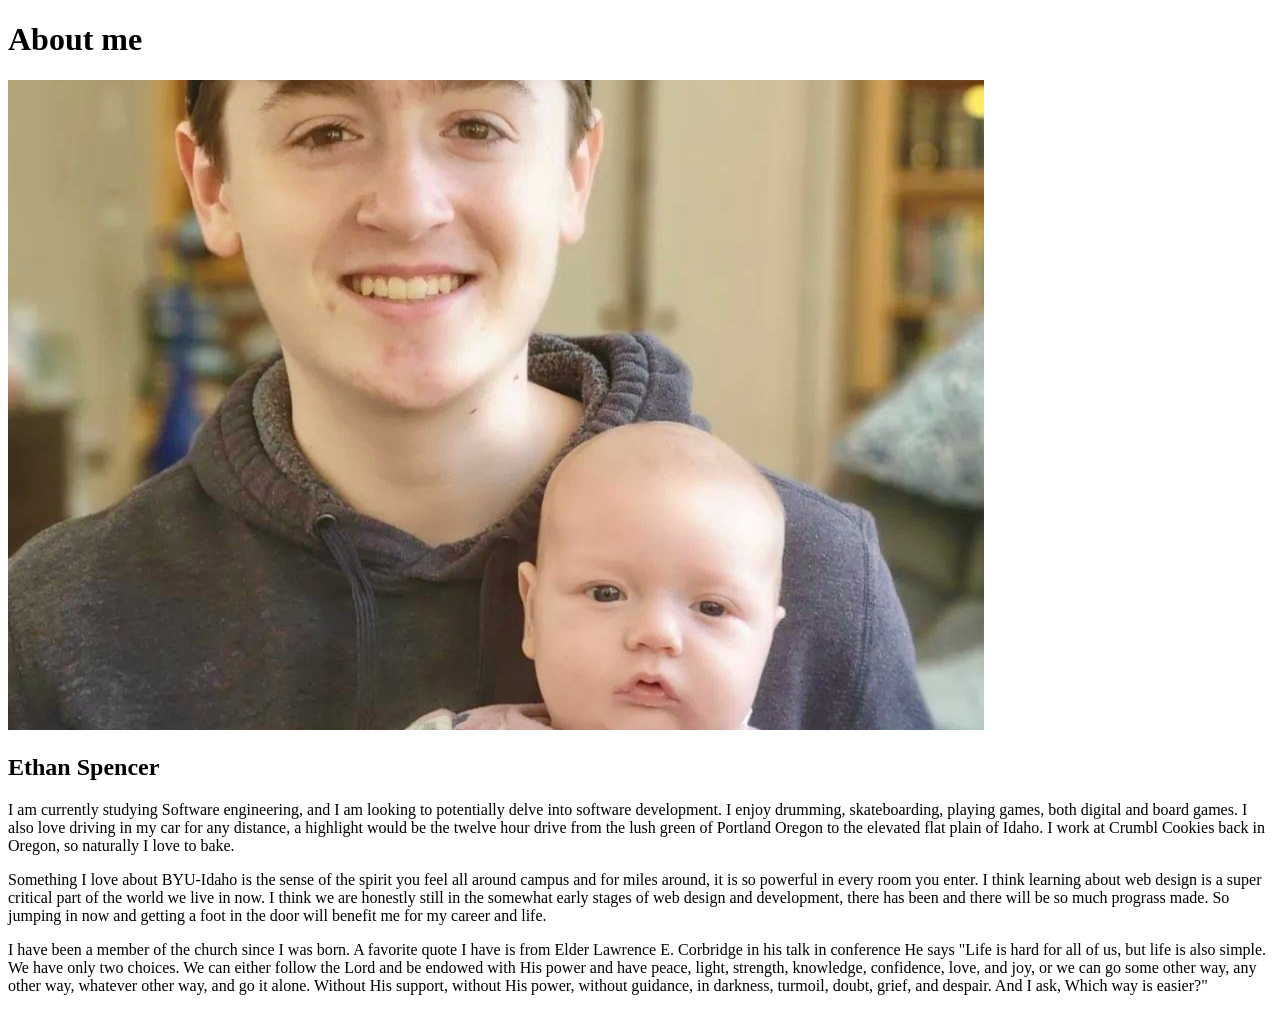
<file: aboutme/index.html>
<!DOCTYPE html>
<html lang="en">
<head>
    <meta charset="UTF-8">
    <meta http-equiv="X-UA-Compatible" content="IE=edge">
    <meta name="viewport" content="width=device-width, initial-scale=1.0">
    <title>My Awesome Class</title>
</head>
<body>
<h1>About me</h1>
<img alt="Image of me?" src="images/myphoto.jpg">
<h2>Ethan Spencer</h2>
<p>I am currently studying Software engineering, and I am looking to potentially delve into software development.
    I enjoy drumming, skateboarding, playing games, both digital and board games. I also love driving in my car for any distance, a highlight would be the twelve hour drive 
    from the lush green of Portland Oregon to the elevated flat plain of Idaho. I work at Crumbl Cookies back in Oregon, so naturally I love to bake.
</p>
<p>Something I love about BYU-Idaho is the sense of the spirit you feel all around campus and for miles around, it is so powerful in every room you enter.
    I think learning about web design is a super critical part of the world we live in now. I think we are honestly still in the somewhat early stages of 
    web design and development, there has been and there will be so much prograss made. So jumping in now and getting a foot in the door will benefit
    me for my career and life.
</p>
<p>
    I have been a member of the church since I was born. A favorite quote I have is from Elder Lawrence E. Corbridge in his talk in conference
    He says "Life is hard for all of us, but life is also simple. We have only two choices. We can either follow the Lord and be endowed with 
    His power and have peace, light, strength, knowledge, confidence, love, and joy, or we can go some other way, any other way, whatever other way, 
    and go it alone. Without His support, without His power, without guidance, in darkness, turmoil, doubt, grief, and despair. And I ask, Which way is easier?"
</p>
</body>
</html>
</file>
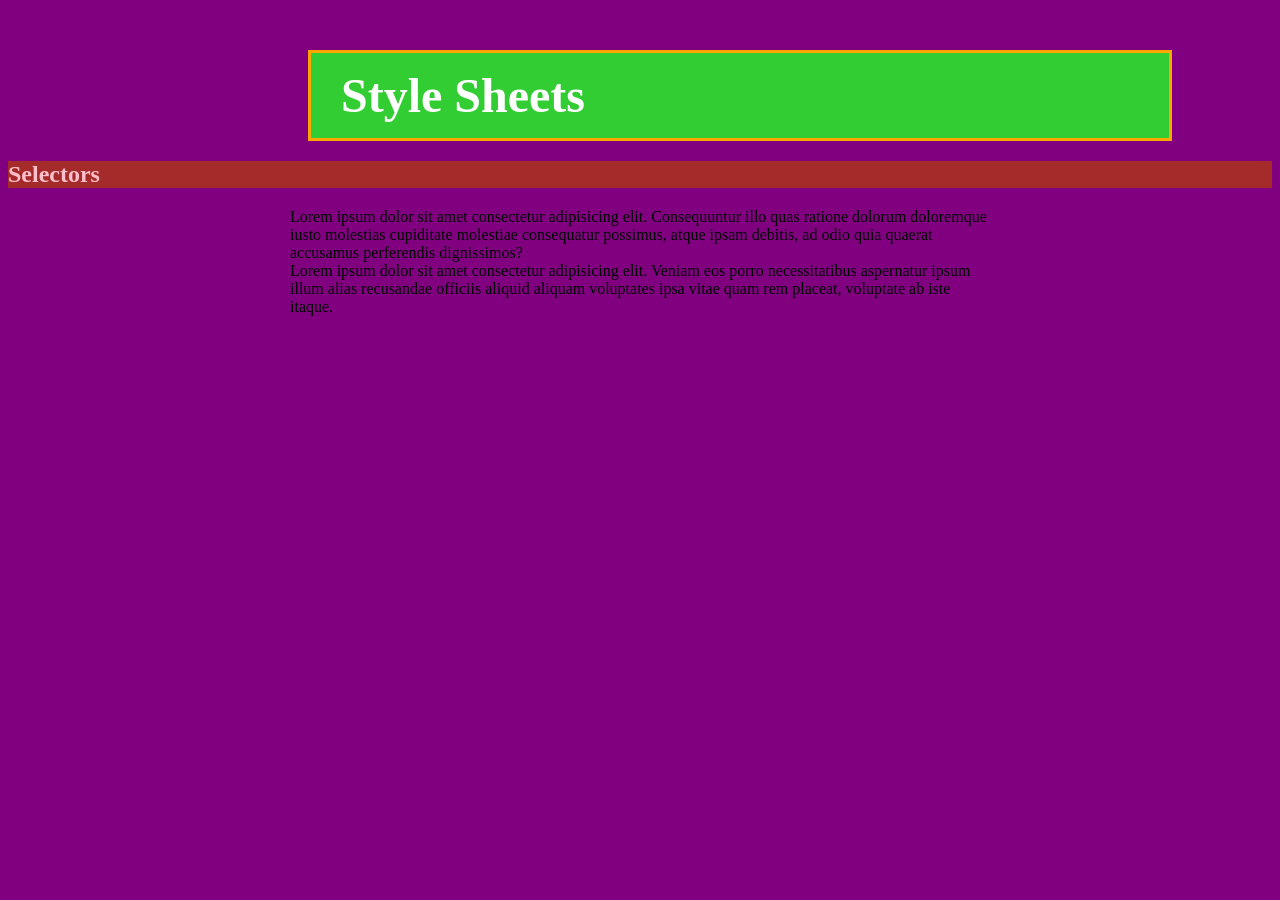
<file: inclass/index.html>
<!DOCTYPE html>
<html lang="en">
<head>
    <meta charset="UTF-8">
    <meta http-equiv="X-UA-Compatible" content="IE=edge">
    <meta name="viewport" content="width=device-width, initial-scale=1.0">
    <title>CSS Example</title>
    <link rel="stylesheet" href="inclass.css">
</head>
<body>
    <h1>Style Sheets</h1>
    <h2>Selectors</h2>
    <p>Lorem ipsum dolor sit amet consectetur adipisicing elit. Consequuntur illo quas ratione dolorum doloremque iusto molestias cupiditate molestiae consequatur possimus, atque ipsam debitis, ad odio quia quaerat accusamus perferendis dignissimos?</p>
    <p>Lorem ipsum dolor sit amet consectetur adipisicing elit. Veniam eos porro necessitatibus aspernatur ipsum illum alias recusandae officiis aliquid aliquam voluptates ipsa vitae quam rem placeat, voluptate ab iste itaque.</p>
</body>
</html>
</file>
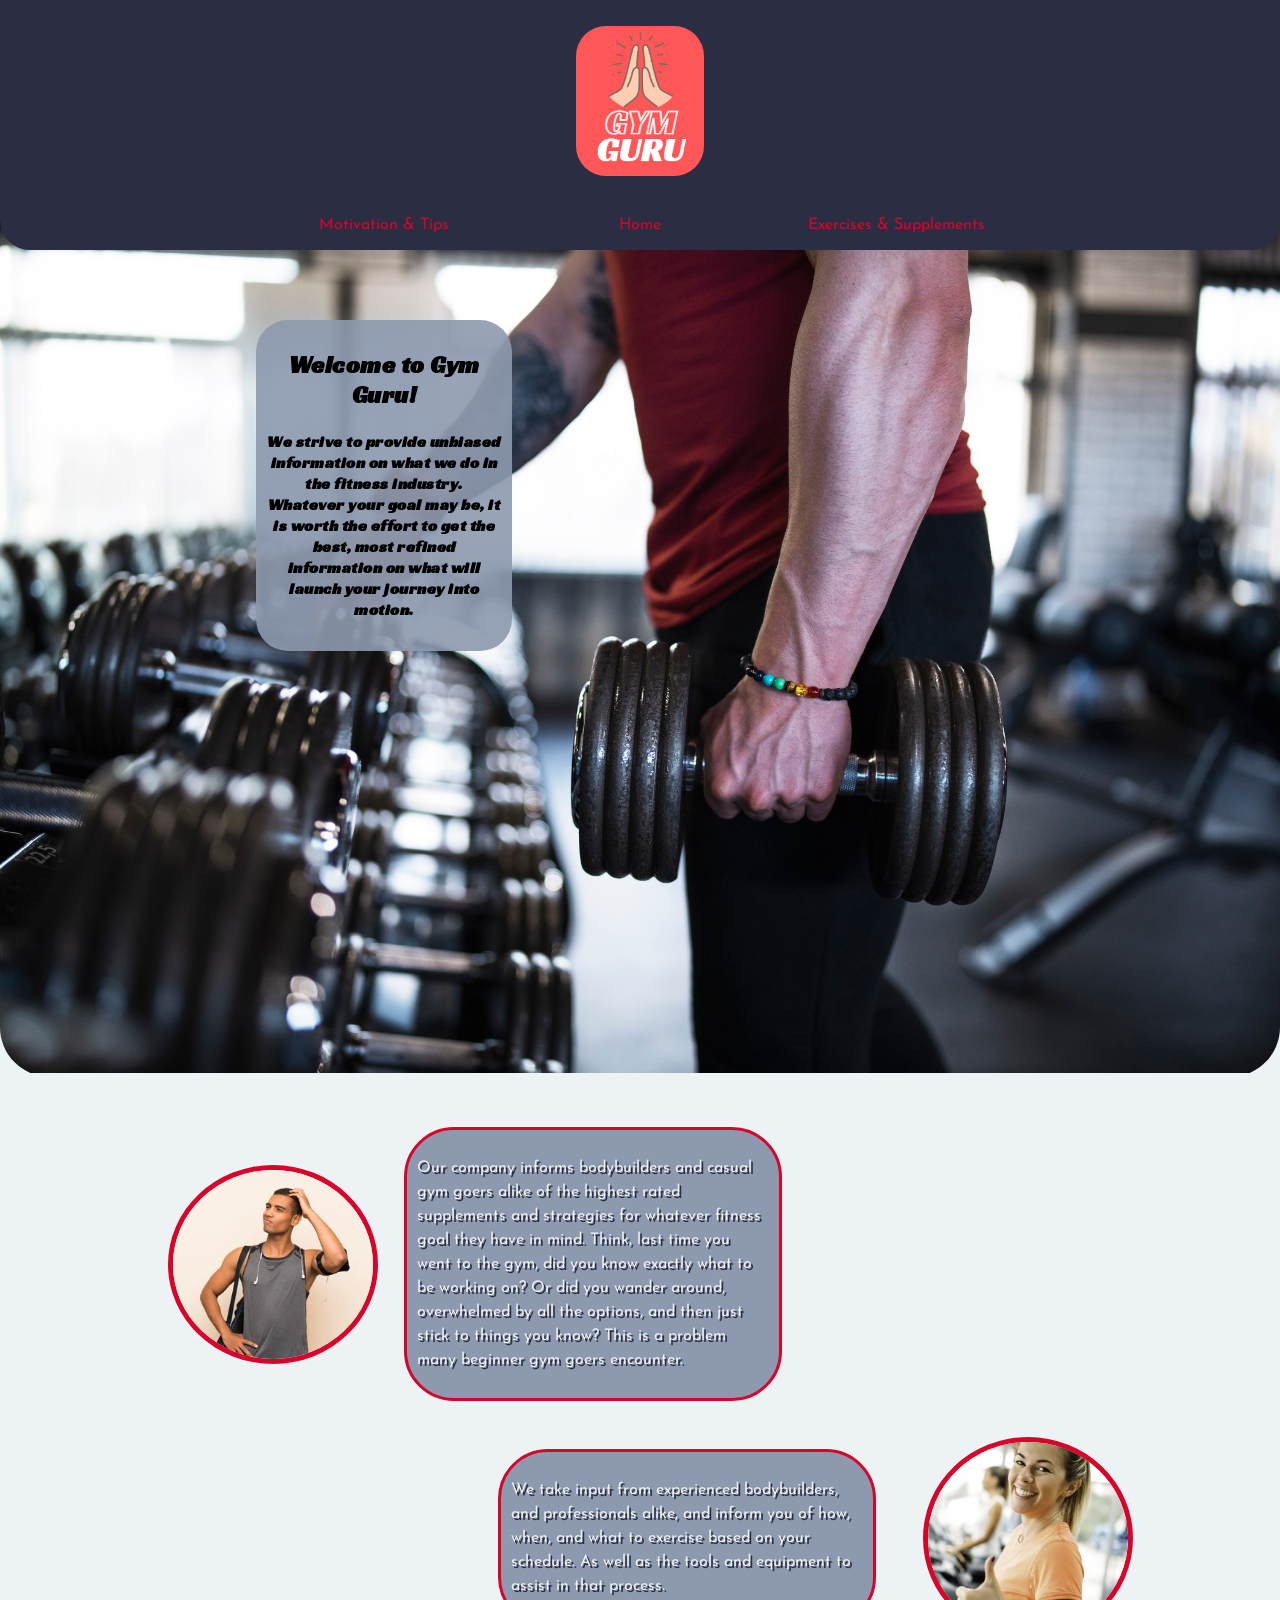
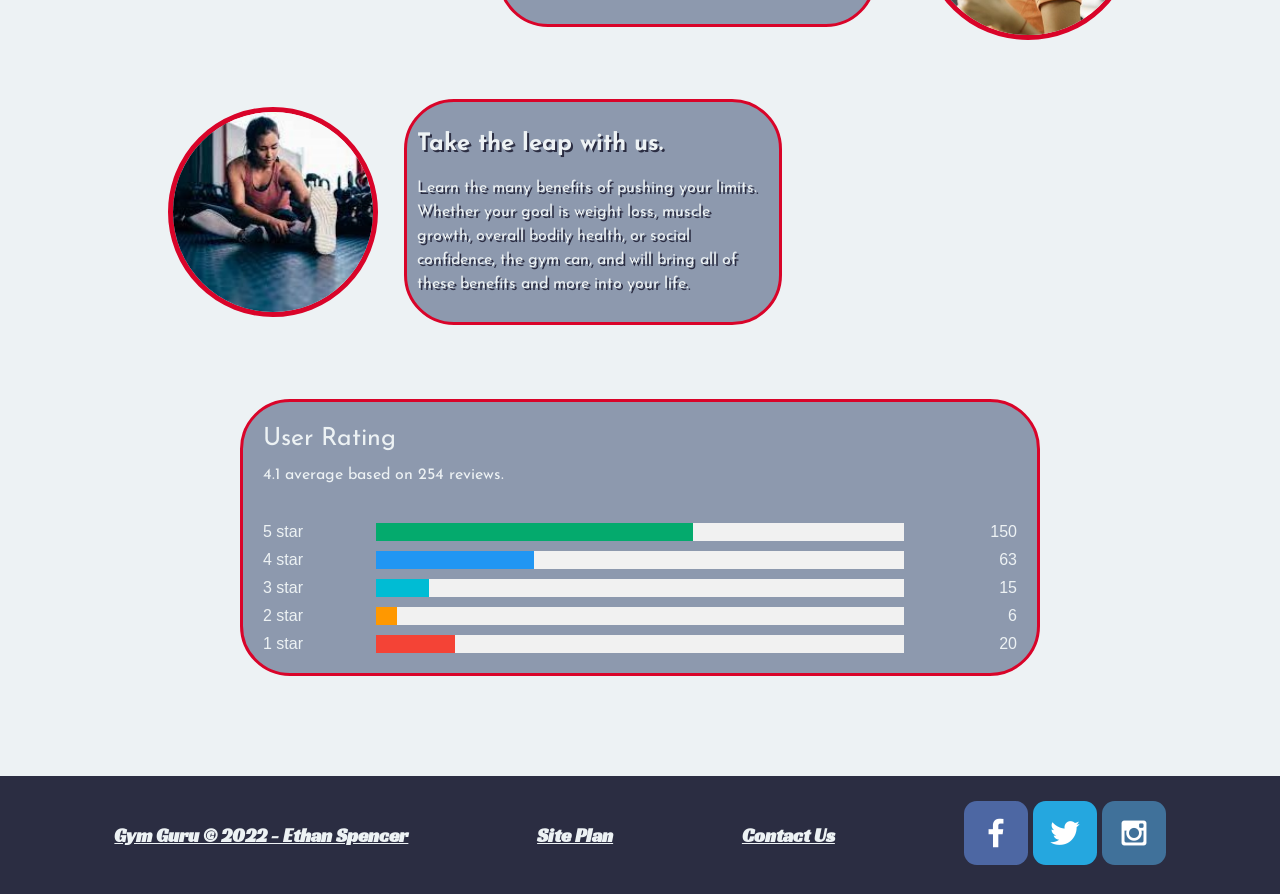
<file: personal-site/index.html>
<!DOCTYPE html>
<html lang="en">
<head>
    <meta charset="UTF-8">
    <meta http-equiv="X-UA-Compatible" content="IE=edge">
    <meta name="viewport" content="width=device-width, initial-scale=1.0">
    <title>Gym Guru | Home Page</title>
    <link rel="stylesheet" href="styles/style.css">
</head>
<body>
    <div id="content">
        <header>
            <a class='logo_link' href="index.html">
            <img class="logo" src="images/logo.png" alt="Dry Oar Logo">
            </a>
            <!-- <nav> -->
            <a class="nav" id="motivation" href="motivation.html">Motivation & Tips</a>
            <a class="nav" id="home" href="index.html">Home</a>
            <a class="nav" id="exercise" href="exercise.html">Exercises & Supplements</a>
            <!-- <a class="nav" id="siteplan" href="site-plan.html">siteplan</a> -->
            <!-- </nav> -->
        </header>
        <div id='hero'>
            <div id='hero-box'>
                <img id="hero-img" src="images/gym-coronavirus.jpg" alt="empty gym">
            </div>
            <section id="hero-msg">
                <h1 class="home-title">Welcome to Gym Guru!</h1>
                <h4>We strive to provide unbiased information on what we do in the fitness industry.  Whatever your goal may be, it is worth the effort to get the best, most refined information on what will launch your journey into motion.</h4>
            </section>
            </div>
        </div>
        <section id="body">
            <div id="top"></div>
            <div class="one" id="purpose-1">
                <p>
                    Our company informs bodybuilders and casual gym goers alike of the highest rated supplements and strategies for whatever fitness goal they have in mind. Think, last time you went to the gym, did you know exactly what to be working on? Or did you wander around, overwhelmed by all the options, and then just stick to things you know? This is a problem many beginner gym goers encounter. 
                </p>   
            </div>
            <img class="one" id="img-1" src="images/confused.png" alt="confused gym goer">
            <div id="mid"></div>
            <div class="two" id="purpose-2">
                <p>We take input from experienced bodybuilders, and professionals alike, and inform you of how, when, and what to exercise based on your schedule. As well as the tools and equipment to assist in that process.</p>
            </div>
            <img class="two" id="img-2" src="images/happy.jpg" alt="happy gym goer">
            <div id="bot"></div>
            <div id="background"></div>
            <div class="three" id="purpose-3">
            <section class="msg">
                <h2>Take the leap with us.</h2>
                <p>Learn the many benefits of pushing your limits. Whether your goal is weight loss, muscle growth, overall bodily health, or social confidence, the gym can, and will bring all of these benefits and more into your life.</p>
            </div>
            <img class="three" id="img-3" src="images/stretching.jpg" alt="stretching">
            </section>
        </section>
        <section class="ratings">
            <span class="heading">User Rating</span>
            <span class="fa fa-star checked"></span>
            <span class="fa fa-star checked"></span>
            <span class="fa fa-star checked"></span>
            <span class="fa fa-star checked"></span>
            <span class="fa fa-star"></span>
            <p>4.1 average based on 254 reviews.</p>
            <hr style="border:3px solid #8D99AE">

            <div class="row">
            <div class="side">
                <div>5 star</div>
            </div>
            <div class="middle">
                <div class="bar-container">
                <div class="bar-5"></div>
                </div>
            </div>
            <div class="side right">
                <div>150</div>
            </div>
            <div class="side">
                <div>4 star</div>
            </div>
            <div class="middle">
                <div class="bar-container">
                <div class="bar-4"></div>
                </div>
            </div>
            <div class="side right">
                <div>63</div>
            </div>
            <div class="side">
                <div>3 star</div>
            </div>
            <div class="middle">
                <div class="bar-container">
                <div class="bar-3"></div>
                </div>
            </div>
            <div class="side right">
                <div>15</div>
            </div>
            <div class="side">
                <div>2 star</div>
            </div>
            <div class="middle">
                <div class="bar-container">
                <div class="bar-2"></div>
                </div>
            </div>
            <div class="side right">
                <div>6</div>
            </div>
            <div class="side">
                <div>1 star</div>
            </div>
            <div class="middle">
                <div class="bar-container">
                <div class="bar-1"></div>
                </div>
            </div>
            <div class="side right">
                <div>20</div>
            </div>
            </div>
                    </section>
        <footer>
            <h3>Gym Guru &copy; 2022 - Ethan Spencer</h3>
            <h3><a class="bot-txt" href="site-plan.html">Site Plan</a></h3>
            <h3><a class="bot-txt" href="contactus.html">Contact Us</a></h3>
            <div class="social">
                <a target="_blank" href="https://facebook.com">
                    <img class="icon2" src="images/facebook.png" alt="fb icon">
                </a>
                <a target="_blank" href="https://twitter.com">
                    <img class="icon2" src="images/twitter.png" alt="twitter icon">
                </a>
                <a target="_blank" href="https://instagram.com">
                    <img class="icon2" src="images/instagram.png" alt="ig icon">
                </a>
            </div>
        </footer>
    </div>
</body>
</html>
</file>
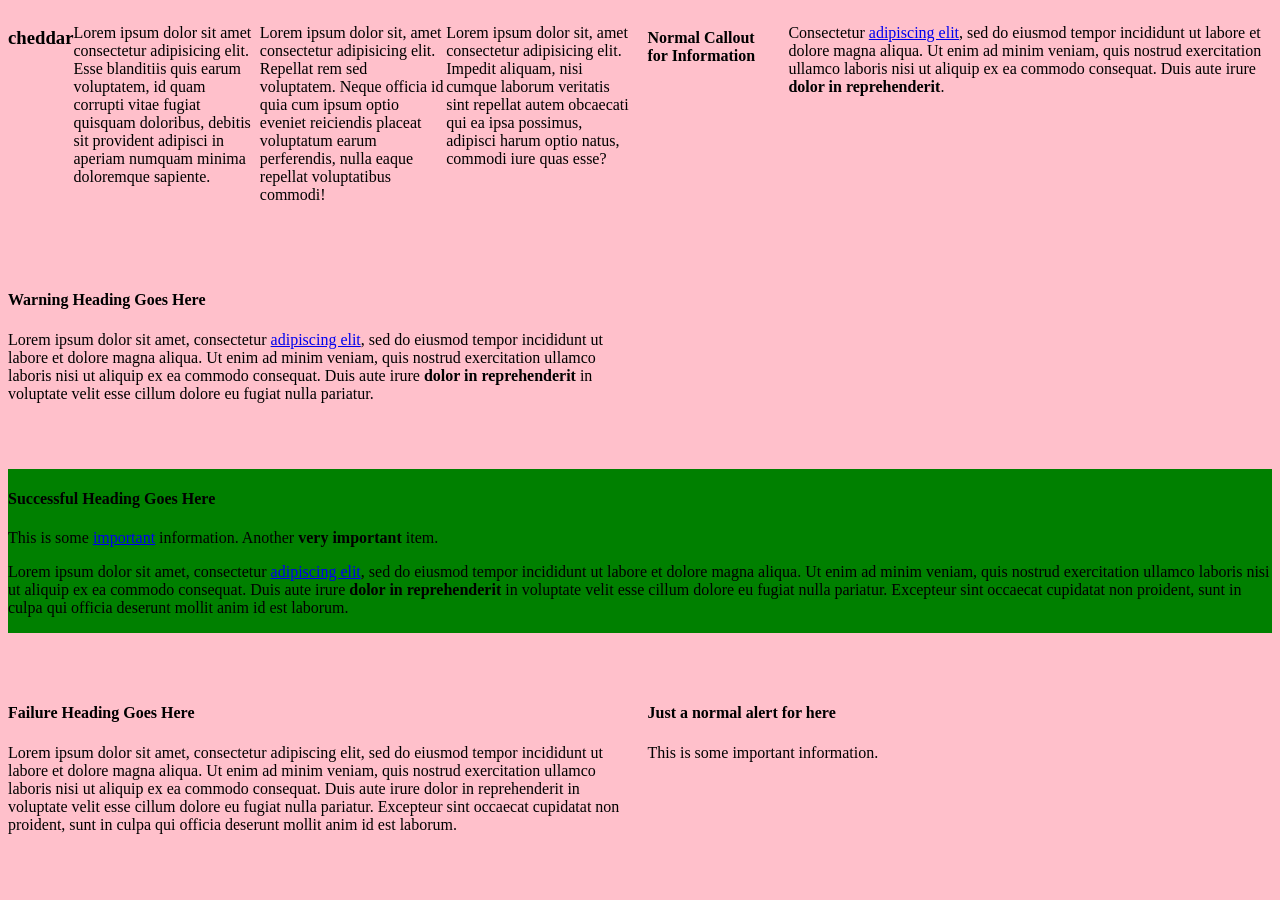
<file: grid.html>
<!DOCTYPE html>
<html>
  <head>
    <title>WDD 130</title>
    <meta charset="utf-8" />
    <meta name="viewport" content="width=device-width, initial-scale=1" />
    <link rel="stylesheet" href="grid.css" />
  </head>

  <body>
    <div>
      <main>
        <section id="cheese">
        <h3>
          cheddar
        </h3>
        <p>Lorem ipsum dolor sit amet consectetur adipisicing elit. Esse blanditiis quis earum voluptatem, id quam corrupti vitae fugiat quisquam doloribus, debitis sit provident adipisci in aperiam numquam minima doloremque sapiente.</p>
        <p>Lorem ipsum dolor sit, amet consectetur adipisicing elit. Repellat rem sed voluptatem. Neque officia id quia cum ipsum optio eveniet reiciendis placeat voluptatum earum perferendis, nulla eaque repellat voluptatibus commodi!</p>
        <p>Lorem ipsum dolor sit, amet consectetur adipisicing elit. Impedit aliquam, nisi cumque laborum veritatis sint repellat autem obcaecati qui ea ipsa possimus, adipisci harum optio natus, commodi iure quas esse?</p>
        </section>
        <section id="first">
          <h4>
            Normal Callout for Information
          </h4>
          <p>
            Consectetur <a href="#">adipiscing elit</a>, sed do eiusmod tempor
            incididunt ut labore et dolore magna aliqua. Ut enim ad minim
            veniam, quis nostrud exercitation ullamco laboris nisi ut aliquip ex
            ea commodo consequat. Duis aute irure
            <strong>dolor in reprehenderit</strong>.
          </p>
        </section>
        <section>
          <h4>
            Warning Heading Goes Here
          </h4>
          <p>
            Lorem ipsum dolor sit amet, consectetur
            <a href="#">adipiscing elit</a>, sed do eiusmod tempor incididunt ut
            labore et dolore magna aliqua. Ut enim ad minim veniam, quis nostrud
            exercitation ullamco laboris nisi ut aliquip ex ea commodo
            consequat. Duis aute irure
            <strong>dolor in reprehenderit</strong> in voluptate velit esse
            cillum dolore eu fugiat nulla pariatur.
          </p>
        </section>
        <section id="success">
          <h4>
            Successful Heading Goes Here
          </h4>
          <p>
            This is some <a href="#">important</a> information. Another
            <strong>very important</strong> item.
          </p>
          <p>
            Lorem ipsum dolor sit amet, consectetur
            <a href="#">adipiscing elit</a>, sed do eiusmod tempor incididunt ut
            labore et dolore magna aliqua. Ut enim ad minim veniam, quis nostrud
            exercitation ullamco laboris nisi ut aliquip ex ea commodo
            consequat. Duis aute irure
            <strong>dolor in reprehenderit</strong> in voluptate velit esse
            cillum dolore eu fugiat nulla pariatur. Excepteur sint occaecat
            cupidatat non proident, sunt in culpa qui officia deserunt mollit
            anim id est laborum.
          </p>
        </section>
        <section>
          <h4>
            Failure Heading Goes Here
          </h4>
          <p>
            Lorem ipsum dolor sit amet, consectetur adipiscing elit, sed do
            eiusmod tempor incididunt ut labore et dolore magna aliqua. Ut enim
            ad minim veniam, quis nostrud exercitation ullamco laboris nisi ut
            aliquip ex ea commodo consequat. Duis aute irure dolor in
            reprehenderit in voluptate velit esse cillum dolore eu fugiat nulla
            pariatur. Excepteur sint occaecat cupidatat non proident, sunt in
            culpa qui officia deserunt mollit anim id est laborum.
          </p>
        </section>
        <section>
          <h4>
            Just a normal alert for here
          </h4>
          <p>
            This is some important information.
          </p>
        </section>
      </main>
      <footer></footer>
    </div>
  </body>
</html>
</file>
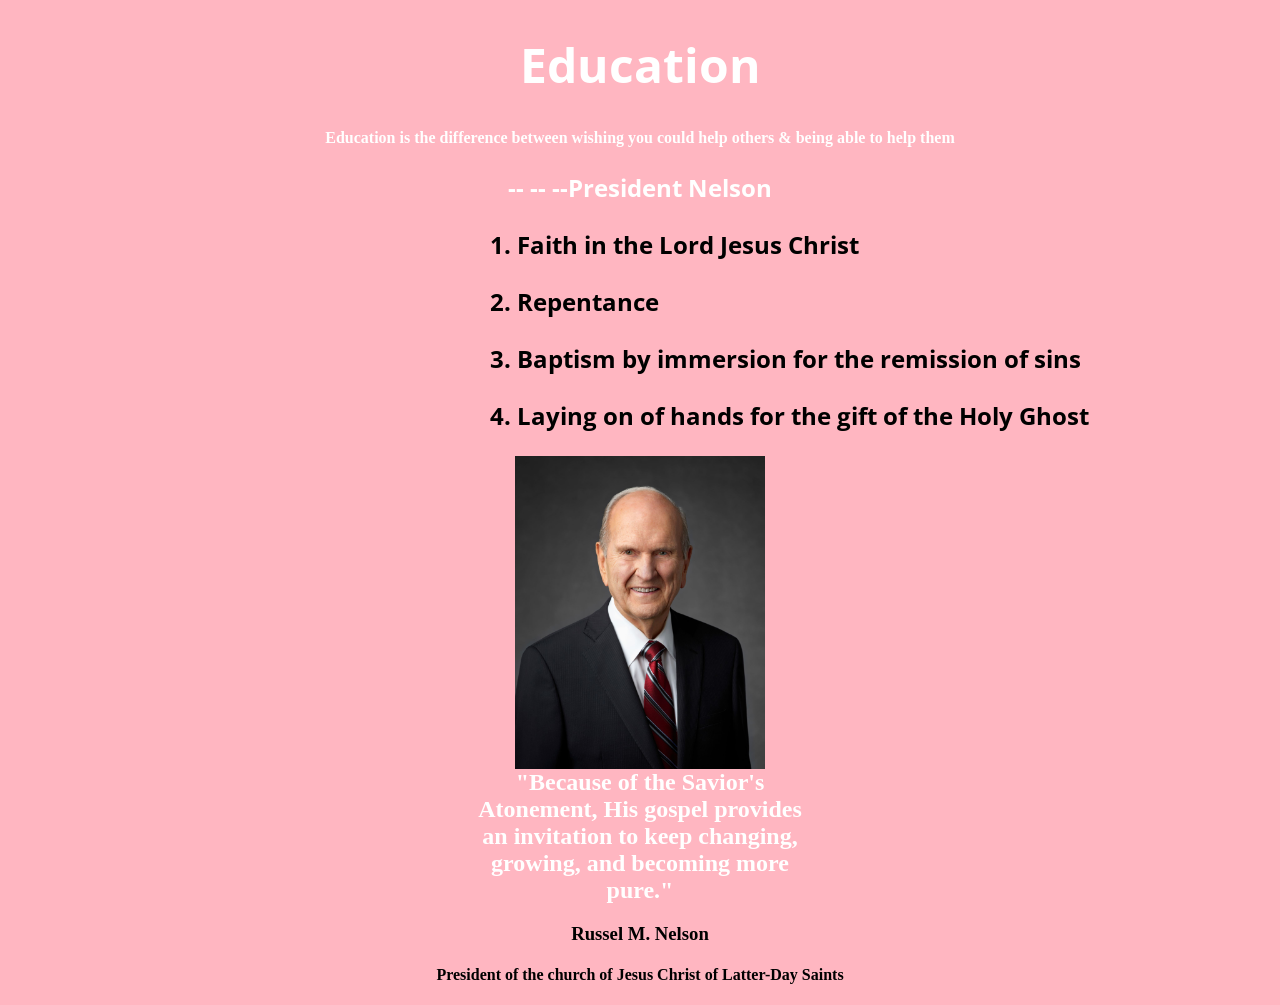
<file: ice.html>
<!DOCTYPE html>
<html lang="en">
<head>
    <meta charset="UTF-8">
    <meta http-equiv="X-UA-Compatible" content="IE=edge">
    <meta name="viewport" content="width=device-width, initial-scale=1.0">
    <title>W04 - Challenge</title>
    <link rel="stylesheet" href="ice.css">
</head>
<link rel="preconnect" href="https://fonts.googleapis.com">
<link rel="preconnect" href="https://fonts.gstatic.com" crossorigin>
<link href="https://fonts.googleapis.com/css2?family=Open+Sans:wght@700&display=swap" rel="stylesheet">
<body>
    <h1 class="top">Education</h1>
    <p>Education is the difference between wishing you could help others & being able to help them</p>
    <h3 class="name">-- -- --President Nelson</h3>
    <section>
    <ul>1. Faith in the Lord Jesus Christ</ul>
    <ul>2. Repentance</ul>
    <ul>3. Baptism by immersion for the remission of sins</ul>
    <ul>4. Laying on of hands for the gift of the Holy Ghost</ul>
        <img src="images/presidentnelson.jpeg" alt="prophet">
        <h1 class="quote">"Because of the Savior's Atonement, His gospel provides an invitation to keep changing, growing, and becoming more pure."</h1>
        <h3 class="bottom">Russel M. Nelson</h3>
        <h4 class="bottom">President of the church of Jesus Christ of Latter-Day Saints</h4>
    </section>
</body>
</html>
</file>
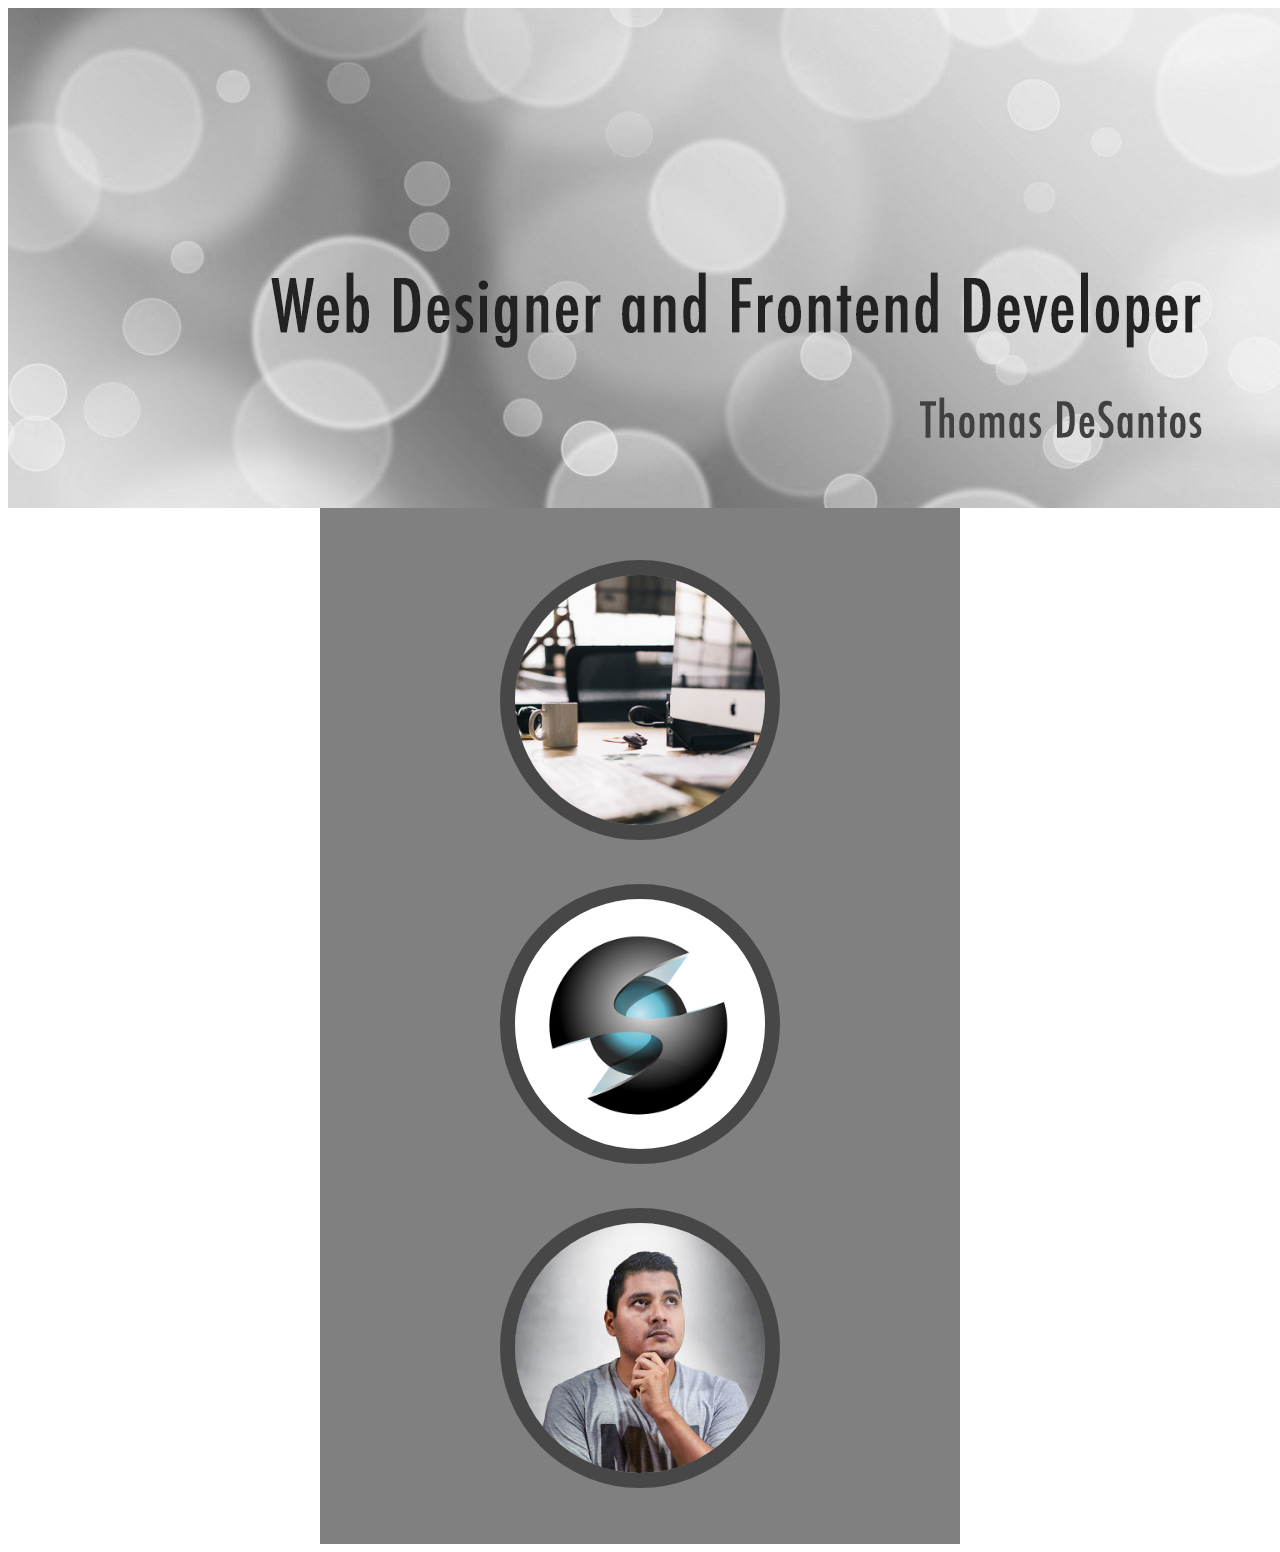
<file: w05_ice.html>
<!DOCTYPE html>
<html lang="en">
<head>
    <meta charset="UTF-8">
    <meta http-equiv="X-UA-Compatible" content="IE=edge">
    <meta name="viewport" content="width=device-width, initial-scale=1.0">
    <title>W05 - Challenge</title>
    <link rel="stylesheet" href="w05_ice.css">
</head>
<body>
    <section>
        <img class="hero" src="images/hero.jpg" alt="hero">
    </section>
    <section class="logos">
        <img class="desk" src="images/w05_desk.jpg" alt="desk">
        <img class="logo" src="images/w05_logo.png" alt="logo">
        <img class="person" src="images/w05_person.jpg" alt="person">
    </section>

    </body>
</body>
</html>
</file>
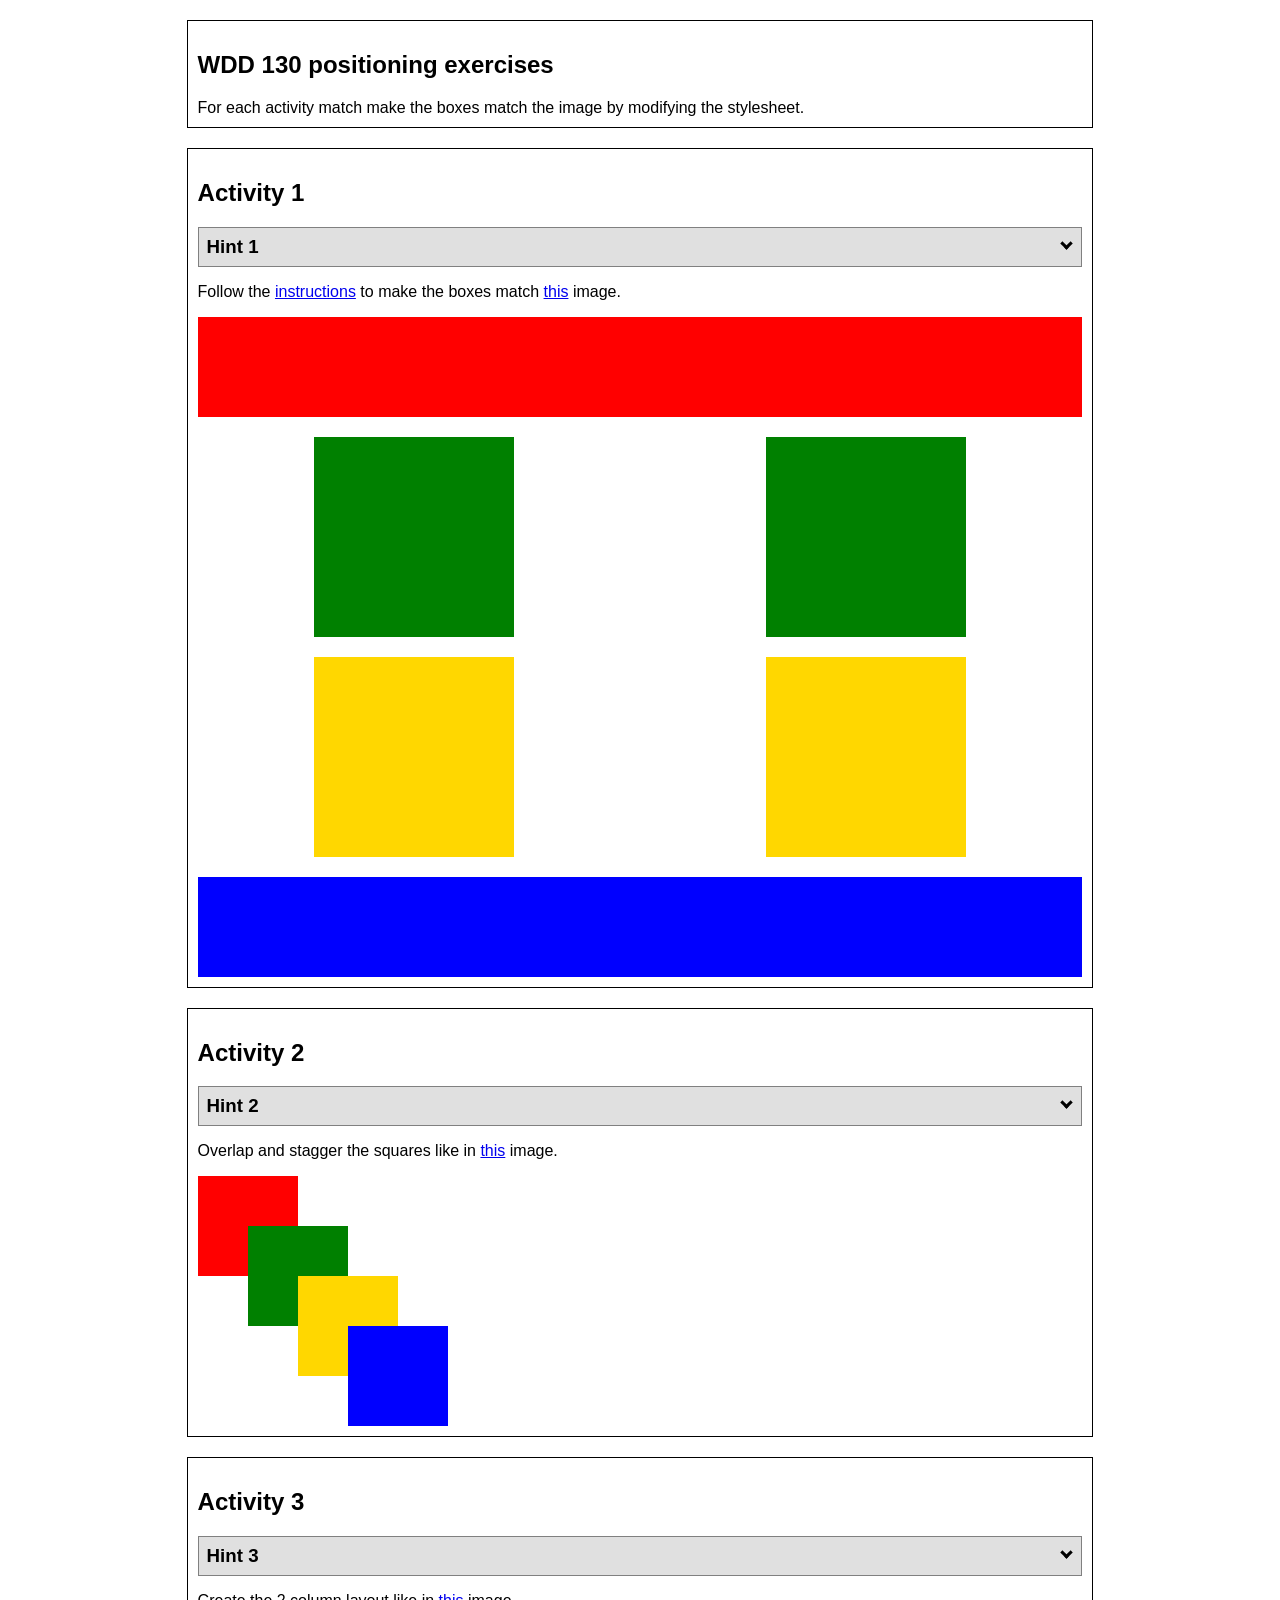
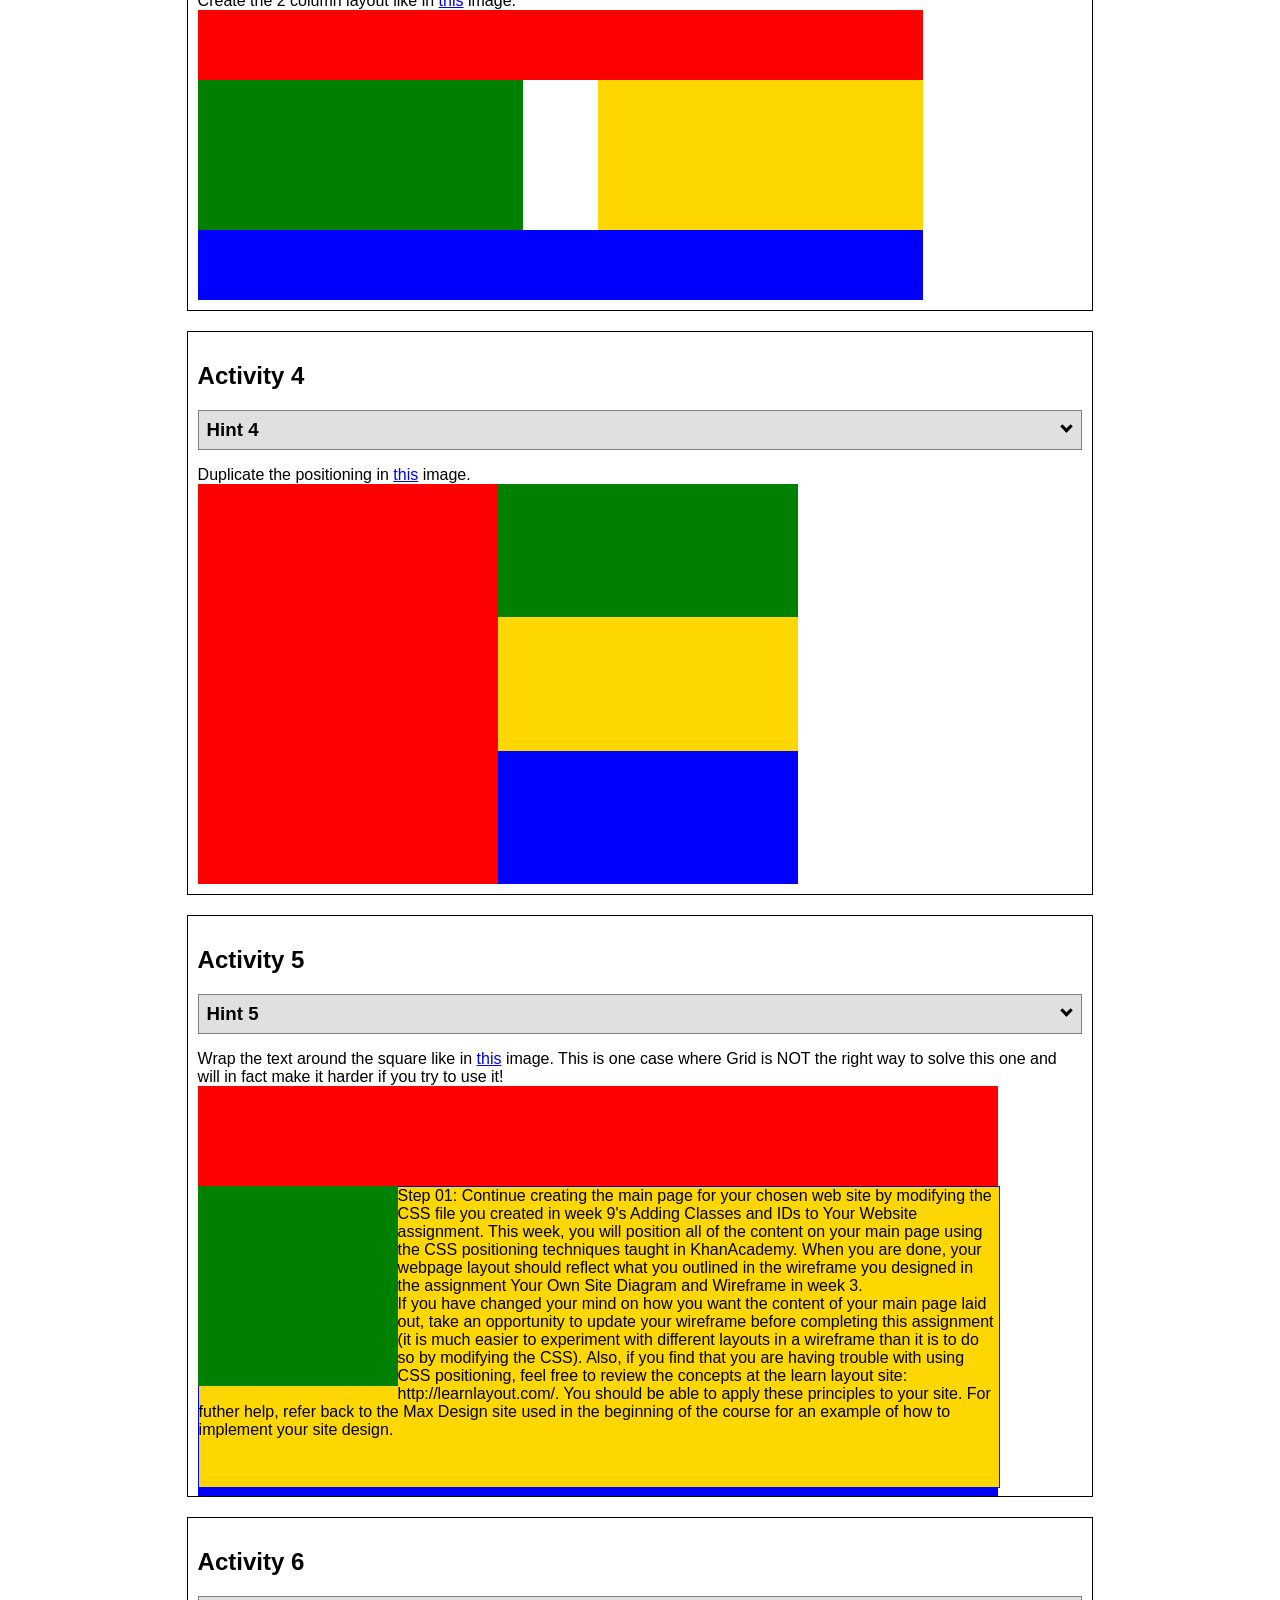
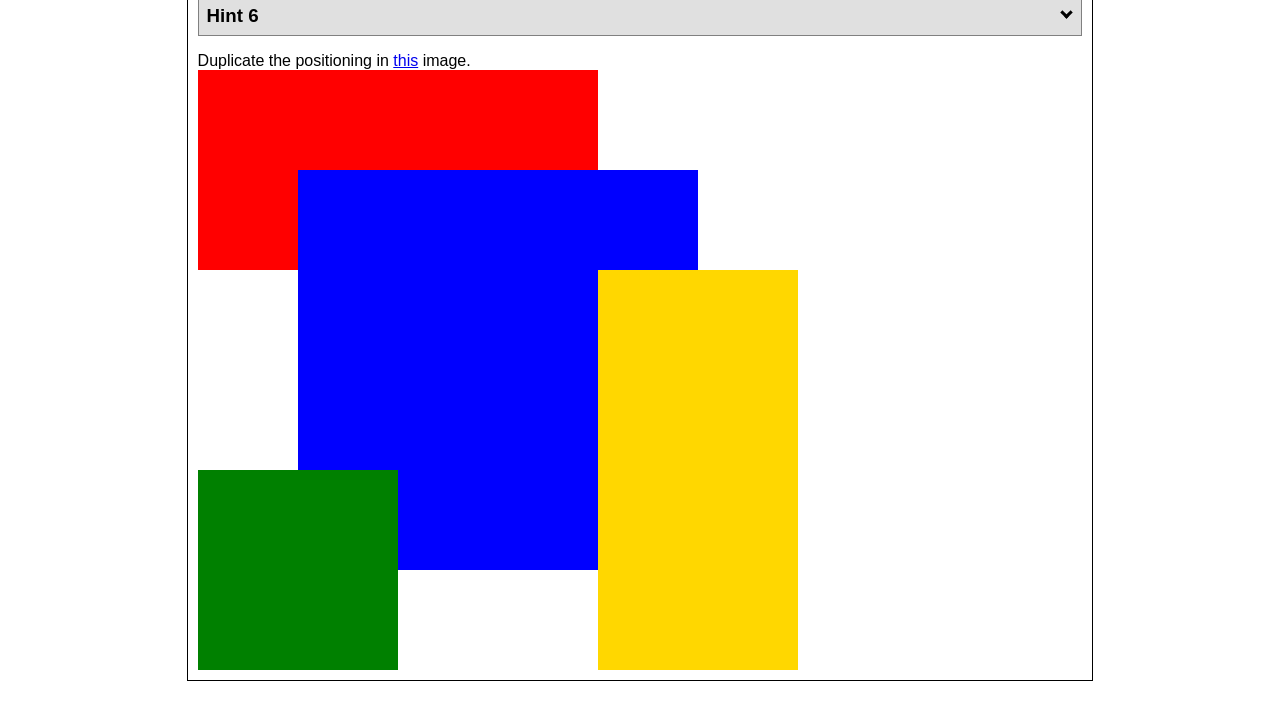
<file: misc/positioning.html>
<!DOCTYPE html>
<html lang="en">
  <head>
    <!-- HTML - Name: positioning.html -->
    <title>Positioning Activity</title>
    <link rel="stylesheet" type="text/css" href="positionstyles.css" />
  </head>
  <body>
    <div class="activity">
      <h2>WDD 130 positioning exercises</h2>
      For each activity match make the boxes match the image by modifying the stylesheet.</div>
    <div class="activity">
      <h2>Activity 1</h2>
      <section class="hint"><input type="checkbox" ><i></i> <h3>Hint 1</h3><div><p>Check out the <a href="https://byui-wdd.github.io/wdd130/activities/w06-css-positioning.html" target="_blank">activity instructions</a> in Ilearn!</p></div></section>
      <p>Follow the <a href="https://byui-wdd.github.io/wdd130/activities/w06-css-positioning.html" target="_blank">instructions</a> to make the boxes match  <a href="https://byui-wdd.github.io/wdd130/images/example1.png" target="_blank">this</a> image.</p>
      <div class="content1" >
        <div class="red1" ></div>
        <div class="green1" ></div>
        <div class="green1" ></div>
        <div class="yellow1"></div>
        <div class="yellow1"></div>
        <div class="blue1"></div>
      </div>
    </div>
    <div class="activity">
      <h2>Activity 2</h2>
      <section class="hint"><input type="checkbox" > <h3>Hint 2</h3><i></i><div><p>Remember that the best way to shift elements around slightly on the page is with Margins.  You could also use Grid.  Either would work for this. If you choose margin, you can use a <em>negative</em> margin. (ie margin-top: -20px;)</p><h4>Properties used:</h4><ul><li>margin-top, margin-left</li><li>...or...</li><li>grid-template-columns: 50px 50px 50px 50px 50px </li></ul></div></section>
      <p>Overlap and stagger the squares like in <a href="https://byui-wdd.github.io/wdd130/images/example2.png" target="_blank">this</a> image.</p>
      <div class="content2" >
        <div class="red2" ></div>
        <div class="green2" ></div>
        <div class="yellow2"></div>
        <div class="blue2"></div>
      </div>
    </div>
    <div class="activity">
      <h2>Activity 3</h2>
      <section class="hint"><input type="checkbox" > <h3>Hint 3</h3><i></i><div><p>This one is going to be best solved with CSS Grid. Remember to make the boxes the right width first...then start moving them around. </p><h4>Properties used:</h4><ul><li>display:grid;</li><li>grid-template-columns:</li><li>grid-column-gap:</li>
        <li>grid-column:</li>  </ul></div></section>
      Create the 2 column layout like in <a href="https://byui-wdd.github.io/wdd130/images/example3.png" target="_blank">this</a>  image.
      <div class="content3" >
        <div class="red3" ></div>
        <div class="green3" ></div>
        <div class="yellow3"></div>
        <div class="blue3"></div>
      </div>
    </div>
    <div class="activity">
      <h2>Activity 4</h2>
      <section class="hint"><input type="checkbox" > <h3>Hint 4</h3><i></i><div><p>For the others we have been primarily concerned with width. For this one you will need to adjust height as well. </p><h4>Properties used:</h4><ul><li>display:grid;</li><li>grid-template-columns:</li><li>grid-row:</li></ul></div></section>
      Duplicate the positioning in <a href="https://byui-wdd.github.io/wdd130/images/example4.png" target="_blank">this</a> image. 
      <div class="content4" >
        <div class="red4" ></div>
        <div class="green4" ></div>
        <div class="yellow4"></div>
        <div class="blue4"></div>
      </div>
    </div>

    <div class="activity">
      <h2>Activity 5</h2>
      <section class="hint"><input type="checkbox" > <h3>Hint 5</h3><i></i><div><p>Grid is <strong>not</strong> the right way to do this.  In fact there is only one way to really do that...and that is with float. Remember that we float the thing we want the text to wrap around.  Also remember to start by making all the shapes the right size and shape.</p><h4>Properties used:</h4><ul><li>float: left;</li></ul></div></section>
      Wrap the text around the square like in <a href="https://byui-wdd.github.io/wdd130/images/example5.png" target="_blank">this</a> image. This is one case where Grid is NOT the right way to solve this one and will in fact make it harder if you try to use it!
      <div class="content5" >
        <div class="red5" ></div>
        <div class="green5" ></div>
        <div class="yellow5">Step 01: Continue creating the main page for your chosen web site by modifying the CSS file you created in week 9's Adding Classes and IDs to Your Website assignment. This week, you will position all of the content on your main page using the CSS positioning techniques taught in KhanAcademy. When you are done, your webpage layout should reflect what you outlined in the wireframe you designed in the assignment Your Own Site Diagram and Wireframe in week 3. <br />
          If you have changed your mind on how you want the content of your main page laid out, take an opportunity to update your wireframe before completing this assignment (it is much easier to experiment with different layouts in a wireframe than it is to do so by modifying the CSS). Also, if you find that you are having trouble with using CSS positioning, feel free to review the concepts at the learn layout site: http://learnlayout.com/. You should be able to apply these principles to your site. For futher help, refer back to the Max Design site used in the beginning of the course for an example of how to implement your site design.</div>
        <div class="blue5"></div>
      </div>
    </div>
    <div class="activity">
      <h2>Activity 6</h2>
      <section class="hint"><input type="checkbox" > <h3>Hint 6</h3><i></i><div><p>This one is all about visualizing the grid behind the layout. If you are having a hard time doing that first: all the sizes are even multiples of 100, and second here is another example with the lines drawn: <a href="https://byui-wdd.github.io/wdd130/images/example6-hint.png" target="_blank">example 6 with lines</a>. For this one you will find it easiest if you use px for the column width. You can also use <kbd>z-index</kbd> to control the element layering.    </p><h4>Properties used:</h4><ul><li>display:grid;</li><li>grid-template-columns:</li><li>grid-column:</li><li>grid-row:</li><li><a href="https://www.w3schools.com/cssref/pr_pos_z-index.asp" target="_blank">z-index:</a></li></ul></div></section>
      Duplicate the positioning in <a href="https://byui-wdd.github.io/wdd130/images/example6.png" target="_blank">this</a> image.
      <div class="content6" >
        <div class="red6" ></div>
        <div class="green6" ></div>
        <div class="yellow6"></div>
        <div class="blue6"></div>
      </div>
    </div>
  </body>
</html>
</file>
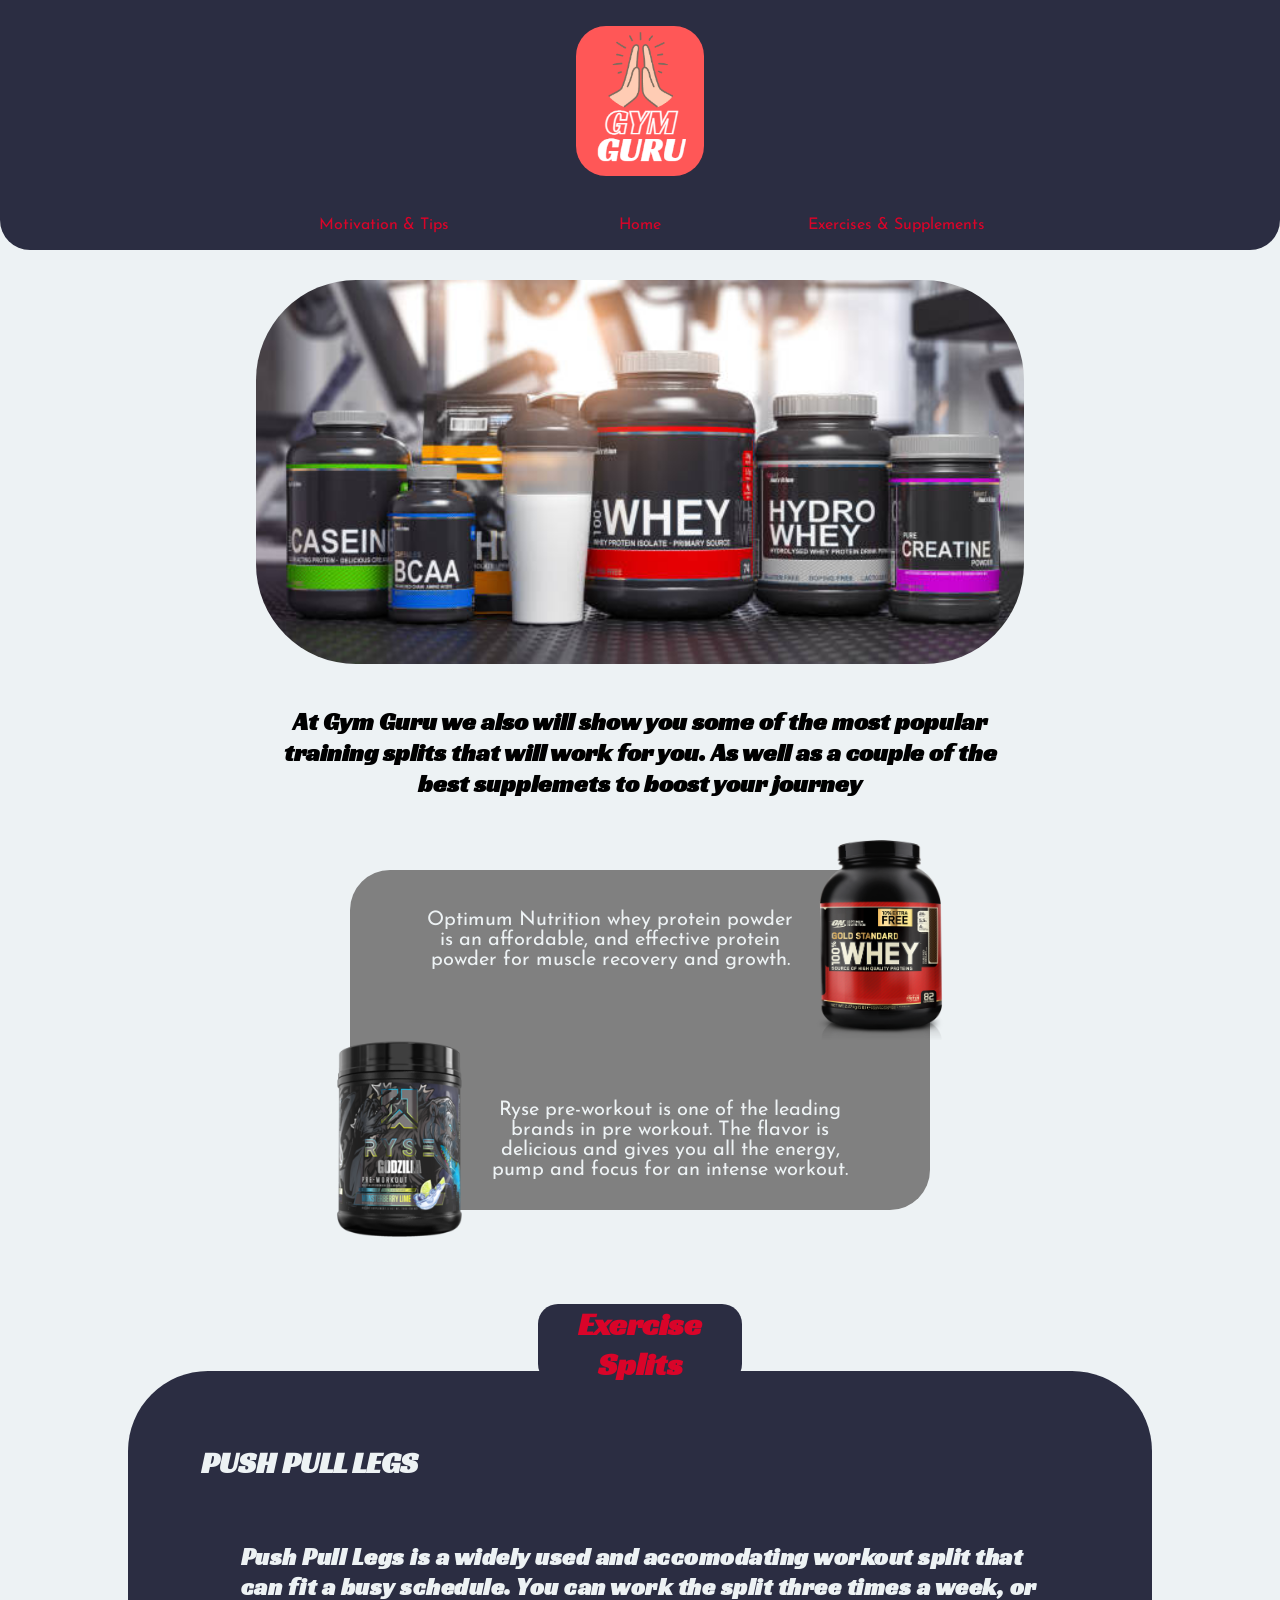
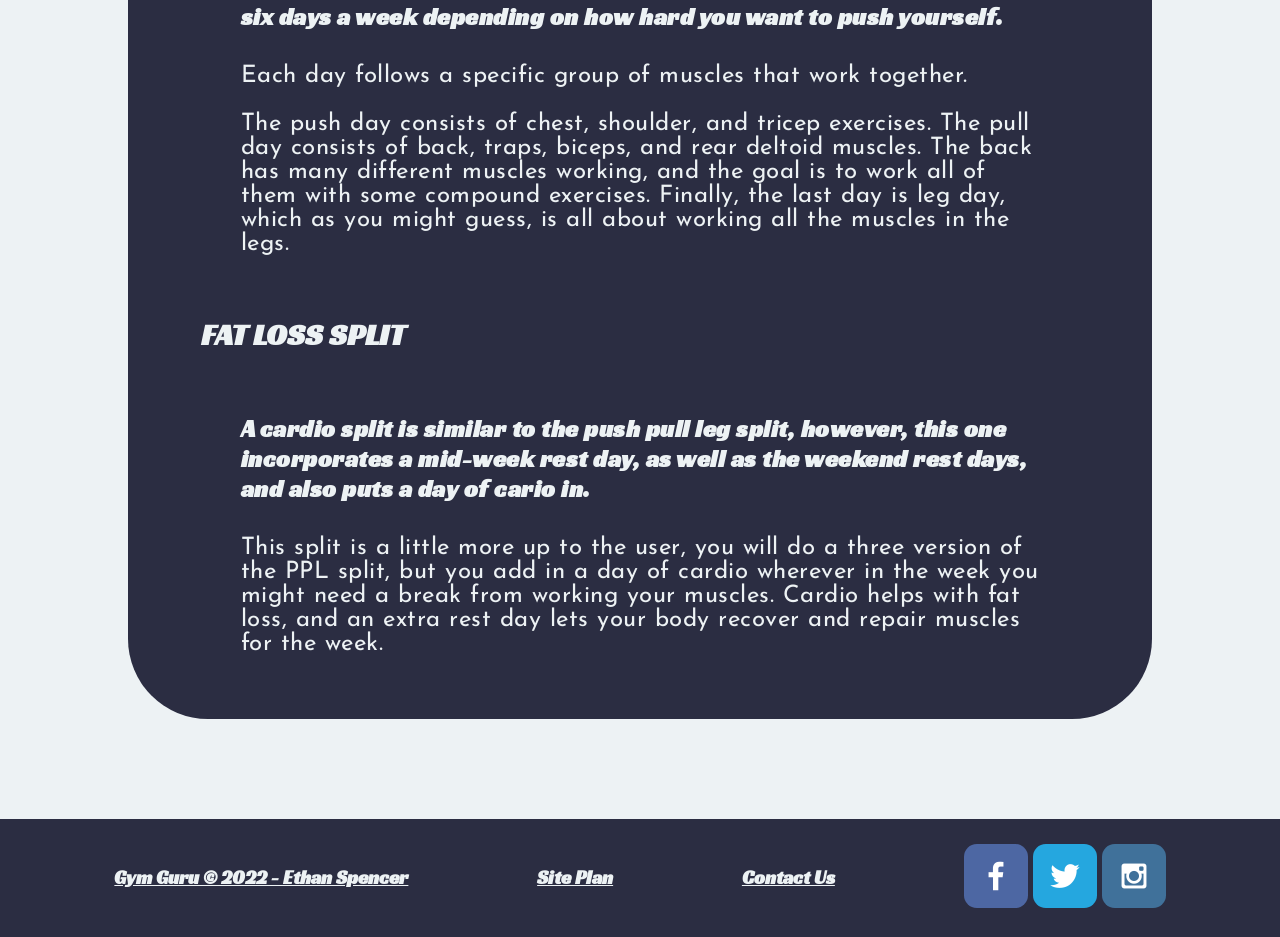
<file: personal-site/excersize.html>
<!DOCTYPE html>
<html lang="en">
    <head>
        <meta charset="UTF-8">
        <meta http-equiv="X-UA-Compatible" content="IE=edge">
        <meta name="viewport" content="width=device-width, initial-scale=1.0">
        <title>Gym Guru | Home Page</title>
        <link rel="stylesheet" href="styles/style.css">
    </head>
    <body>
        <div id="content2">
            <header>
                <a class='logo_link' href="index.html">
                <img class="logo" src="images/logo.png" alt="Dry Oar Logo">
                </a>
                <!-- <nav> -->
                <a class="nav" id="motivation" href="motivation.html">Motivation & Tips</a>
                <a class="nav" id="home" href="index.html">Home</a>
                <a class="nav" id="exercise" href="excersize.html">Exercises & Supplements</a>
                <!-- <a class="nav" id="siteplan" href="site-plan.html">siteplan</a> -->
                <!-- </nav> -->
            </header>
        <div id='hero-p3'>
            <div id='hero-box-p3'>
                <img id="hero-img-p3" src="images/supplements.jpg" alt="empty gym">
            </div>
                <section id="hero-msg-p3">
                    <h5>At Gym Guru we also will show you some of the most popular training splits that will work for you. As well as a couple of the best supplemets to boost your journey</h5>
                </section>
            </div>
        </div>
        <section id="supps">
                <div id="background3"></div>
                <img id="pre" src="images/preworkout.png" alt="ryse preworkout">
                <p id="pre2">Ryse pre-workout is one of the leading brands in pre workout. The flavor is delicious and gives you all the energy, pump and focus for an intense workout.</p>
                <img id="whey" src="images/whey.png" alt="Optimum Nutrition whey">
                <p id="whey2">Optimum Nutrition whey protein powder is an affordable, and effective protein powder for muscle recovery and growth.</p>
        </section>
        <div id="bot-h1-p3">
            <h1>Exercise Splits</h1>
        </div>
        <section id="bot-section-p3">
        <section id="splits">
            <div id="ppl">
                <h1 class="title-p3">PUSH PULL LEGS</h1>
                <h4 class="p3-txt">Push Pull Legs is a widely used and accomodating workout split that can fit a busy schedule. You can work the split three times a week, or six days a week depending on how hard you want to push yourself.</h4>
                <p class="p3-txt">Each day follows a specific group of muscles that work together.</p>
                <p class="p3-txt">The push day consists of chest, shoulder, and tricep exercises. The pull day consists of back, traps, biceps, and rear deltoid muscles. The back has many different muscles working, and the goal is to work all of them with some compound exercises. Finally, the last day is leg day, which as you might guess, is all about working all the muscles in the legs.</p>
            </div>
            <div id="fls">
                <h1 class="title-p3">FAT LOSS SPLIT</h1>
                <h4 class="p3-txt">A cardio split is similar to the push pull leg split, however, this one incorporates a mid-week rest day, as well as the weekend rest days, and also puts a day of cario in.</h4>
                <p class="p3-txt">This split is a little more up to the user, you will do a three version of the PPL split, but you add in a day of cardio wherever in the week you might need a break from working your muscles. Cardio helps with fat loss, and an extra rest day lets your body recover and repair muscles for the week.</p>
            </div>
        </section>
        </section>
        <footer>
            <h3>Gym Guru &copy; 2022 - Ethan Spencer</h3>
            <h3><a class="bot-txt" href="site-plan.html">Site Plan</a></h3>
            <h3><a class="bot-txt" href="contactus.html">Contact Us</a></h3>
            <div class="social">
                <a target="_blank" href="https://facebook.com">
                    <img class="icon2" src="images/facebook.png" alt="fb icon">
                </a>
                <a target="_blank" href="https://twitter.com">
                    <img class="icon2" src="images/twitter.png" alt="twitter icon">
                </a>
                <a target="_blank" href="https://instagram.com">
                    <img class="icon2" src="images/instagram.png" alt="ig icon">
                </a>
            </div>
        </footer>
    </div>
</body>
</html>
</file>
<file: inclass/inclass.css>
body {
    background-color:purple;
}
h1 {
color:white;
background-color:limegreen;
padding:15px 30px;
font-size:3em;
border:3px solid orange;
margin:50px 100px 10px 300px;
}
h2{
    color:pink;
    background:brown;
}
p{
    width:700px;
    margin:0 auto;
}
</file>
<file: personal-site/styles/style.css>
@import url('https://fonts.googleapis.com/css2?family=Josefin+Sans:wght@100;300;400&family=Racing+Sans+One&display=swap');
h1, h2, h3, h4, h5, h6 {
    font-family: var(--heading-font);
    color: var(--headline-color-on-white);
  }
:root{
    --heading-font: "Racing Sans One",cursive;
    --paragraph-font: 'Josefin Sans', sans-serif;
}
body{
    font-family: var(--paragraph-font);
    margin: 0;
    padding: 0;
    background-color: #EDF2F4;
}
#body{
    /* margin-top: 20px; */
    padding: 50px;
    display: grid;
    grid-template-columns: 1fr 1fr 1fr 1fr 1fr 1fr 1fr 1fr 1fr 1fr;
    grid-template-rows: 1fr 1fr 1fr;
}
#purpose-1{
    grid-column: 4/8;
}
#img-1{
    grid-column: 2/4;
    grid-row: 1/2;
    width: 200px;
}
.one{
    display: flex;
    margin: 0 auto;
    align-self: center;
    margin-right: 20%;
}
.two{
    display: flex;
    margin: 0 auto;
    align-self: center;
    margin-left: 20%;
}
#img-2{
    width: 200px;
    grid-column: 8/10;
    grid-row: 2/3;
}
#purpose-2{
    grid-column: 4/8;
}
#img-3{
   width: 200px;
   grid-column: 2/4;
   grid-row: 3/4;
}
.three{
    display: flex;
    margin: 0 auto;
    align-self: center;
    margin-right: 20%;
}
#purpose-3{
    grid-column: 4/8;
}
#purpose-2{
    grid-row: 2/3;
}
#purpose-3{
    grid-row: 3/4;
}
#img-1, #img-2, #img-3{
    border-radius: 100%;
    border: 5px solid #D90429;
}
#purpose-1, #purpose-2, #purpose-3{
    background-color: #8D99AE;
    padding: 10px;
    border-radius: 50px;
    color: #EDF2F4;
    text-shadow: 2px 2px #2B2D42;
    border: 3px solid #D90429;
    line-height: 1.5em;
}
header{
    background-color: #2B2D42;
    display: grid;
    grid-template-columns: 1fr 1fr 1fr 1fr 1fr;
    grid-template-rows: 200px 50px;
    border-bottom-left-radius: 30px;
    border-bottom-right-radius: 30px;
    /* border: 5px solid #EDF2F4; */
}
.msg h2{
    font-family: var(--paragraph-font);
}
#hero{
    display: grid;
    grid-template-columns: 1fr 1fr 1fr 1fr 1fr;
    margin-top: -30px;
}
#hero-box{
    grid-column: 1/6;
    grid-row: 1/3;
    z-index: -1;
    max-height: 900px;
    overflow: hidden;
    border-bottom-left-radius: 50px;
    border-bottom-right-radius: 50px;
}
#hero-msg{
  text-align: center;
  letter-spacing: .5px;
}
#hero-img{
    width: 100%;
}
#hero-img2{
  width: 100%;
  border-bottom-right-radius:30px;
  border-bottom-left-radius: 30px; 
}
#hero-p3{
  display: grid;
  grid-template-columns: 1fr 1fr 1fr 1fr 1fr;
  margin-top: 30px;
}
#hero-img-p3{
  width: 60%;
  border-radius: 100px;
  display: flex;
  margin: 0 auto;
}
#supps{
  display: grid;
  grid-template-columns: 1fr 1fr 1fr 1fr 1fr 1fr 1fr 1fr;
  grid-template-rows: 1fr 1fr;
}
#pre{
  height: 200px;
  display: flex;
  margin: 0 auto;
  grid-column: 3/4;
  grid-row: 2/3;
}
#pre2{
  grid-column: 4/7;
  grid-row: 2/3;
  padding-right: 5em;
}
#whey{
  height: 200px;
  display: flex;
  margin: 0 auto;
  grid-column: 6/7;
  grid-row: 1/2;
}
#background3{
  background-color: gray;
  z-index: -1;
  grid-column: 3/7;
  grid-row: 1/3;
  border-radius: 40px;
  margin: 30px;
}
#whey2{
  grid-column: 3/6;
  grid-row: 1/2;
  padding-left: 5em;
}
#whey2, #pre2{
  /* padding: 20px; */
  font-size: 20px;
  color: #EDF2F4;
  align-self: center;
  display: flex;
  margin: 0 auto;
  text-align: center;
}
#splits{
  margin: 1% 10% 5% 10%;
  /* background-color: gray; */
}
.title-p3{
font-size: 30px;
margin: 2em 5% 2em -5%;
color: #EDF2F4;
}
#bot-section-p3{
  background-color: #2B2D42;
  margin: 10% 10% 5% 10%;
  border-radius: 5em;
  padding: 1%;
 
}
#bot-h1-p3{
  text-align: center;
  margin-bottom: -11%;
  margin-top: 5%;
  color: #D90429;
  background-color: #2B2D42;
  margin-left: 42%;
  margin-right: 42%;
  border-radius: 20px;
  /* border: 1px solid #D90429; */
}
.p3-txt{
  font-size: 1.5em;
  color: #EDF2F4;
  letter-spacing: .5px;
}
#hero-msg-p3{
  grid-column: 2/5;
  font-size: 30px;
  text-align: center;
}
#hero-box-p3{
  grid-column: 1/6;
  grid-row: 1/3;
  z-index: -1;
  max-height: 900px;
  overflow: hidden;
  border-bottom-left-radius: 50px;
  border-bottom-right-radius: 50px;
}
#bottom-section{
  display: grid;
  grid-template-columns: 1fr 1fr 1fr 1fr 1fr 1fr 1fr 1fr;
  grid-template-rows: 1fr 1fr 1fr;
  background-color: #8D99AE;
  /* margin-top: -150px; */
  /* padding: 100px; */
  z-index: -1;
  padding-top: 100px;
  padding-bottom: 100px;
  margin-bottom: -100px;
border-radius: 50px;
}
#bot-pic{
  width: 90%;
  grid-column: 3/7;
  grid-row: 1/4;
  border-radius: 50px;
  /* padding: 10px0; */
  display: flex;
  margin: 0 auto;
  align-self: center;
}
#space1{
  /* height: 100px; */
  text-align: center;
  align-self: center;
  background-color: #8D99AE;
  margin: 0 42% 0 42%;
  border-radius: 20px;
}
#space2{
  height: 100px;
}
.q{
  text-align: center;
  display: flex;
  margin: auto 0;
  border-radius: 20px;
  /* align-content: center; */
  height: 100%;
  width: 220px;
  font-size: 20px;
  background-color: #2B2D42;
  color: #EDF2F4;
}
.q p{
  align-self: center;
  padding-left: 10px;
  padding-right: 10px;
}
#q1{
  grid-column: 2/3;
  grid-row: 1/2;
}
#q2{
  grid-column: 1/2;
  grid-row: 2/3;
}
#q3{
  grid-column: 2/3;
  grid-row: 3/4;
}
#q4{
  grid-column: 7/8;
  grid-row: 1/2;
}
#q5{
  grid-column: 8/9;
  grid-row: 2/3;
}
#q6{
  grid-column: 7/8;
  grid-row: 3/4;
}
#hero-msg{
    grid-column: 2/3;
    grid-row: 1/2;
    margin-top: 100px;
    padding: 10px;
    background-color: rgba(141, 153, 174, .9);
    border-radius: 2em;
}
#hero2{
  display: grid;
  grid-template-columns: 1fr 1fr 1fr 1fr 1fr;
  grid-template-rows: 1fr 1fr;
  margin-top: -30px;
}
#hero-msg2{
  grid-column: 4/7;
  margin: 20px;
  grid-row: 1/2;
  margin-top: 100px;
  padding: 10px;
  background-color: rgba(141, 153, 174, .9);
  border-radius: 2em;
}
#hero-msg2 h4{
  font-size: 35px;
  text-align: center;
}
#hero-msg2 h5{
  font-size: 25px;
  text-align: center;
}
.logo{
    height: 150px;
    border-radius: 30px;
    margin: 50px;
}
.nav{
    text-decoration: none;
    color: #D90429;
}
.nav:hover{
    color: #EDF2F4;
    background-color: #8D99AE;
    padding: 1em;
    border-radius: 1em;
}
#motivation{
grid-column: 2/3;
display: flex;
margin: 0 auto;
align-self: center;

}
#home{
    display: flex;
    margin: 0 auto;
    align-self: center;
}
#exercise{
    display: flex;
    margin: 0 auto;
    align-self: center;
}
.logo_link{
    padding-top: 5px;
    justify-self: center;
    align-self: center;
    grid-column: 3/4;
}
footer{
    background-color: #2B2D42;
    padding: 25px 50px;
    /* margin-top: 200px; */
    display: flex;
    justify-content: space-around;
    align-items: center;
    margin-top: 100px;
}
footer h3{
    text-decoration: underline;
    color: #EDF2F4;
}
footer a{
    color: #EDF2F4;
    text-decoration: none;
}
footer a:hover{
    text-decoration: underline;
    color: #8D99AE;
}
.icon2{
    border-radius: 20%;
}
/* #top-section{
  display: grid;
  grid-template-columns: 1fr 1fr 1fr 1fr;
  grid-template-rows: 1fr 1fr;

}
#arnold{
  width: 100%;
  grid-column: 1/3;
  grid-row: 1/3;
}
#quote-1{
  grid-column: 3/5;
  grid-row: 1/3;
  display: flex;
  margin: 0 auto;
  text-align: center;
  align-items:center;
  display: grid;
  grid-template-columns:1fr 1fr 1fr;
  grid-template-rows: 1fr 1fr;
}
#quote-1 h4{
  width: 100%;
  grid-column: 1/3;
  font-size: 30px;
}
#quote-1 h5{
  grid-column: 2/4;
  grid-row: 2/3;
  font-size: 25px;
  margin-top: -100px;
} */


.ratings{
    box-sizing: border-box;
    background-color: #8D99AE;
    border-radius: 50px;
    border: 3px solid #D90429;
  }
  .ratings div{
    color: #EDF2F4;
  }
    .ratings .heading{
    color: #EDF2F4;
    font-family: var(--paragraph-font);

  }
  .ratings p{
    color: #EDF2F4;
    font-family: var(--paragraph-font);

  }
  .ratings {
    font-family: Arial;
    margin: 0 auto; /* Center website */
    max-width: 800px; /* Max width */
    padding: 20px;
  }
  
  .heading {
    font-size: 25px;
    margin-right: 25px;
  }
  
  .fa {
    font-size: 25px;
  }
  
  .checked {
    color: orange;
  }
  
  /* Three column layout */
  .side {
    float: left;
    width: 15%;
    margin-top: 10px;
  }
  
  .middle {
    float: left;
    width: 70%;
    margin-top: 10px;
  }
  
  /* Place text to the right */
  .right {
    text-align: right;
  }
  
  /* Clear floats after the columns */
  .row:after {
    content: "";
    display: table;
    clear: both;
  }
  
  /* The bar container */
  .bar-container {
    width: 100%;
    background-color: #f1f1f1;
    text-align: center;
    color: white;
  }
  
  /* Individual bars */
  .bar-5 {width: 60%; height: 18px; background-color: #04AA6D;}
  .bar-4 {width: 30%; height: 18px; background-color: #2196F3;}
  .bar-3 {width: 10%; height: 18px; background-color: #00bcd4;}
  .bar-2 {width: 4%; height: 18px; background-color: #ff9800;}
  .bar-1 {width: 15%; height: 18px; background-color: #f44336;}
  
  /* Responsive layout - make the columns stack on top of each other instead of next to each other */
  @media (max-width: 400px) {
    .side, .middle {
      width: 100%;
    }
    /* Hide the right column on small screens */
    .right {
      display: none;
    }
  }
</file>
<file: grid.css>
body{
    background-color: pink;
}
main{
    display:grid;
    grid-template-columns: 1fr 1fr;
    gap: 15px;
    row-gap: 50px;
    /* grid-template-rows: 350px 600px 600px; */
}
#success{
    grid-column: 1/-1;
    background-color: green;
}
#first{
    display: grid;
    grid-template-columns: 1fr 4fr;
    gap: 20px;
}
#cheese{
    display:grid;
    grid-template-columns: 1fr 4fr 4fr 4fr;
}
</file>
<file: ice.css>
body{
    background-color: lightpink;
}
img{
    width: 250px;
    margin: 0 auto;
    display: flex;
}
.top{
    text-align: center;
    color: white;
    font-family: 'Open Sans', sans-serif;
    font-size: 3em;
}
.quote{
    text-align: center;
    color: white;
    width: 350px;
    margin: 0 auto;

}
ul{
    font-weight: bolder;
    margin-left: 35%;
    font-size: 1.5em;
    font-family: 'Open Sans', sans-serif;
}
.name{
    text-align: center;
    color: white;
    font-size: 1.5em;
    font-family: 'Open Sans', sans-serif;
}
.bottom{
    text-align: center;
}
p{
    text-align: center;
    color: white;
    font-weight: bolder;
}
</file>
<file: w05_ice.css>
.hero{
    margin: 0 auto;
    display: flex;
}
.logos{
    background-color: gray;
    text-align: center;
    padding: 2em;
    margin: 0 312px;
}
.desk{
    width: 250px;
    margin: 20px 0;
    border-radius: 50%;
    border: 15px solid rgb(71, 71, 71);
}
.logo{
    width: 250px;
    margin: 20px 80px;
    border-radius: 50%;
    border: 15px solid rgb(71,71,71);
}
.person{
    width: 250px;
    margin: 20px 0;
    border-radius: 50%;
    border: 15px solid rgb(71, 71, 71);
}
</file>
<file: misc/positionstyles.css>
/* CSS - Name: "positionstyles.css" */
/* Activity 1 styles */
.content1 {
  /* This is the parent of the activity 1 boxes. */
  display: grid;
  grid-template-columns: 1fr 1fr;
  justify-items: center;
  grid-gap: 20px;
}
.red1 { 
  width: 100%; 
  height: 100px; 
  background-color: red; 
grid-column: 1/3;
} 
.green1 {
  width: 200px; 
  height: 200px; 
  background-color: green; 

} 
.yellow1 {
  width: 200px; 
  height: 200px; 
  background-color: gold; 
} 
.blue1 {
  width: 100%; 
  height: 100px; 
  background-color: blue;
  grid-column: 1/3; 
} 
/* Activity 2 styles */ 
.content2 {
  /* This is the parent of the activity 2 boxes. */
  /* grid-template-columns: 50px 50px 50px 50px 50px; */
}
.red2 {
  width: 100px; 
  height: 100px; 
  background-color: red; 
} 
.green2 { 
  width: 100px; 
  height: 100px; 
  background-color: green; 
  margin-top: -50px;
  margin-left: 50px;
} 
.yellow2 {
  width: 100px; 
  height: 100px; 
  background-color: gold; 
  margin-top: -50px;
  margin-left: 100px;
} 
.blue2 {
  width: 100px; 
  height: 100px; 
  background-color: blue; 
  margin-top: -50px;
  margin-left: 150px;
} 
/* Activity 3 styles */ 
.content3 {
  /* This is the parent of the activity 3 boxes. */
  display: grid;
  width: 700px;
  grid-template-columns: 1fr 1fr;
  grid-column-gap: 75px;
}
.red3 {
  width: 100%; 
  height: 70px; 
  background-color: red;
  grid-column: 1/3; 
} 
.green3 {
  width: 325px; 
  height: 150px; 
  background-color: green;
} 
.yellow3 {
  width: 325px; 
  height: 150px; 
  background-color: gold; 
} 
.blue3 {
  width: 100%;
  height: 70px; 
  background-color: blue; 
  grid-column: 1/3;
} 
/* Activity 4 styles */ 
.content4 {
  /* This is the parent of the activity 4 boxes. */
  height: 400px;
  width: 600px;
  display: grid;
  grid-template-columns: 1fr 1fr;
  grid-template-rows: 1fr 1fr 1fr;
}
.red4 {
  width: 100%; 
  height: 100%; 
  background-color: red;
  grid-row: 1/4; 
} 
.green4 {
  width: 100%; 
  height: 100%; 
  background-color: green; 
} 
.yellow4 {
  width: 100%; 
  height: 100%; 
  background-color: gold; 
} 
.blue4 {
  width: 100%; 
  height: 100%; 
  background-color: blue; 
} 
/* Activity 5 styles */ 
.content5 {
  /* This is the parent of the activity 5 boxes. */
  height: 400px;
  width: 800px;
}
.red5 { 
  width: 100%; 
  height: 100px; 
  background-color: red; 
} 
.green5 { 
  width: 200px; 
  height: 200px; 
  background-color: green; 
float: left;
} 
.yellow5 {
  width: 100%; 
  height: 300px; 
  background-color: gold; 
border: solid blue 1px;
} 
.blue5 {
  width: 100%; 
  height: 100px; 
  background-color: blue; 
} 
/* Activity 6 styles */ 
.content6 {
  /* This is the parent of the activity 6 boxes. */
  display: grid;
  grid-template-columns: 1fr 1fr 1fr 1fr 1fr 1fr;
  grid-template-rows: 1fr 1fr 1fr 1fr 1fr 1fr;
  height: 600px;
  width: 600px;
}
.red6 {
  width: 100%; 
  height: 100%; 
  background-color: red;
  grid-column: 1/5;
  grid-row: 1/3;
  z-index: 1;
} 
.green6 {
  width: 100%; 
  height: 100%; 
  background-color: green; 
  grid-column: 1/3;
  grid-row: 5/7;
  z-index: 3;
} 
.yellow6 {
  width: 100%; 
  height: 100%; 
  background-color: gold; 
  grid-column: 5/7;
  grid-row: 3/7;
  z-index: 3;
} 
.blue6 {
  width: 100%; 
  height: 100%; 
  background-color: blue; 
  z-index: 2;
  grid-column: 2/6;
  grid-row: 2/6;
} 


/* Do not make any changes below here */
.activity {
  width: 70%; 
  margin: 20px auto; 
  font-family: Arial, sans-serif; 
  border: 1px solid black; 
  padding: 10px; 
  clear:both; 
  overflow: auto;
} 

.hint {
  border: 1px solid grey;
  background: #e0e0e0;
  padding: .5em;
  position: relative;
  margin: 1em 0;
}
.hint h3 {
  margin: 0;
}
.hint:hover {
  background: #d0d0d0;
}
.hint > div {
  display: none;
}

.hint input[type=checkbox] {
  position: absolute;
  width: 100%;
  height: 100%;
  opacity: 0;
  z-index: 1;
  cursor: pointer;
}

.hint input[type=checkbox]:checked ~ div {
  display: block;
}

.hint i {
  position: absolute;
  transform: translate(-6px, 0);
  margin-top: 16px;
  right: 10px;
  top: -3px;
}
.hint i:before, .hint i:after {
  content: "";
  position: absolute;
  background-color: black;
  width: 3px;
  height: 9px;
}
.hint i:before {
  transform: translate(2px, 0) rotate(45deg);
}
.hint i:after {
  transform: translate(-2px, 0) rotate(-45deg);
}

.hint input[type=checkbox]:checked ~ i:before {
  transform: translate(-2px, 0) rotate(45deg);
}
.hint input[type=checkbox]:checked ~ i:after {
  transform: translate(2px, 0) rotate(-45deg);
}
.hint a {
  position: relative;
  z-index: 1;
}
</file>
